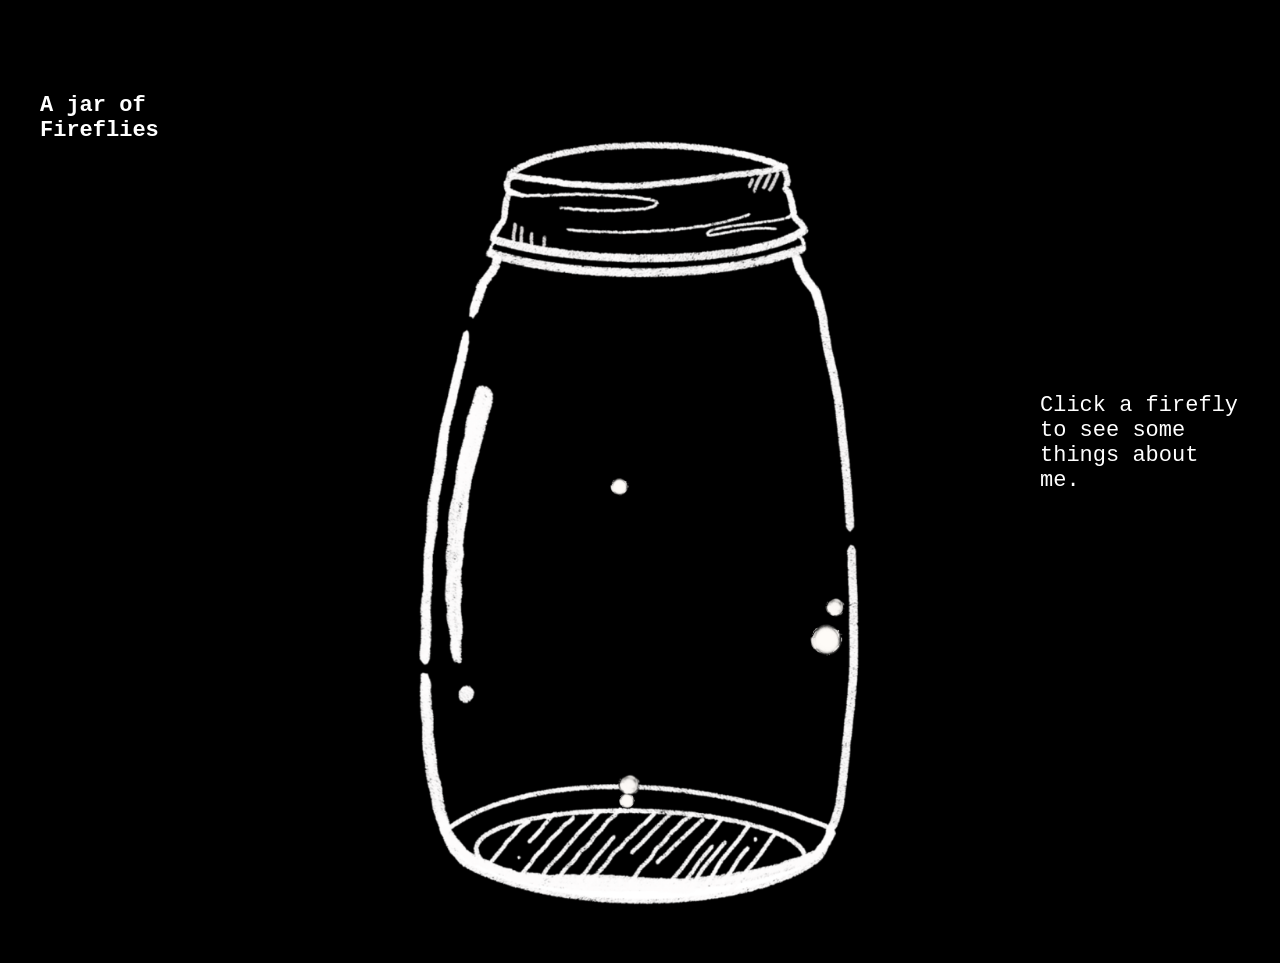
<file: index.html>
<!DOCTYPE html>
<html lang="en">
    <head>
        <meta charset="UTF-8">
        <meta name="viewport" content="width=device-width, initial-scale=1.0">
        <meta http-equiv="X-UA-Compatible" content="ie=edge">
        <title>A Jar of Fireflies</title>
        <link rel="stylesheet" href="getmoney.css">
    </head>
    <body id="home">
        <div class="trifold">
            <div class="leftTri">
                <span class="type" id="header" style="text-align: center;">
                    <b>A jar of Fireflies</b>
                </span>
            </div>
            <div class="imgDiv">
                <img id="tallJar" src="images/tallJar.png" style="width: 800px;">
                <a href="page1.html"><img id="ff1" src="images/ff3.gif"></a>
                <a href="page2.html"><img id="ff1" src="images/ff3.gif"></a>
                <a href="page3.html"><img id="ff1" src="images/ff3.gif"></a>
                <a href="page4.html"><img id="ff1" src="images/ff4.gif"></a>
                <a href="page5.html"><img id="ff1" src="images/ff4.gif"></a>
            </div>
            <div class="rightTri">
                <span class="type" id="paragraph" style="text-align: center;">
                    Click a firefly to see some things about me.
                </span>
            </div>
        </div>
    </body>
    <script src="afile.js"></script>
</html>
</file>
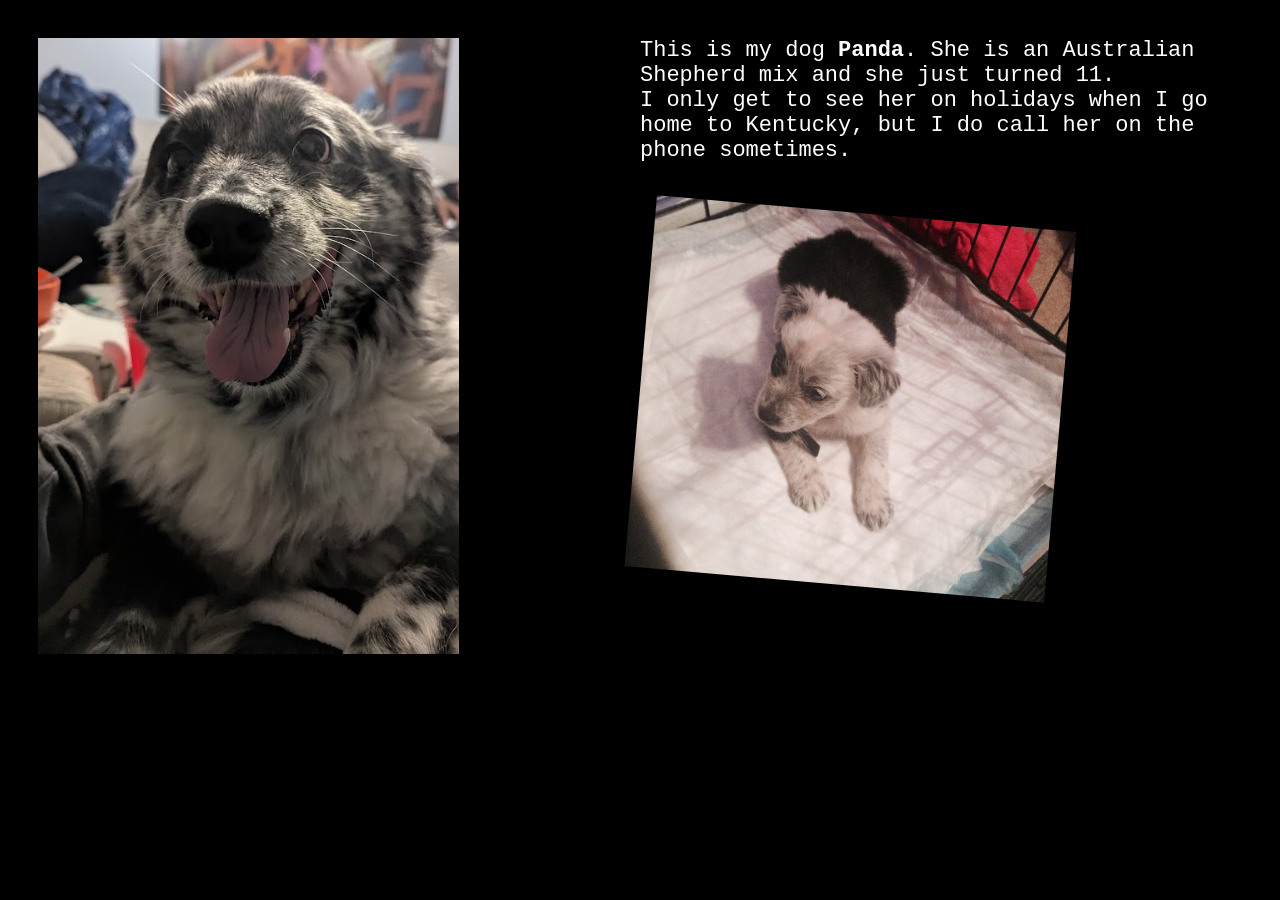
<file: page1.html>
<!DOCTYPE html>
<html lang="en">
    <head>
        <meta charset="UTF-8">
        <meta name="viewport" content="width=device-width, initial-scale=1.0">
        <meta http-equiv="X-UA-Compatible" content="ie=edge">
        <title>Panda</title>
        <link rel="stylesheet" href="getmoney.css">
    </head>
    <body>
        <div class="split">
            <a href="index.html"><img src="images/panda.jpg"></a>
            <div>
                <span class="type" id="paragraph">This is my dog <b>Panda</b>. She is an Australian Shepherd mix
                     and she just turned 11. <br>
                     I only get to see her on holidays when I go home to Kentucky, but I do call her on the
                     phone sometimes.
                </span>
                <br>
                <br>
                <br>
                <img src="images/miniPanda.jpg" style="object-fit: cover; height: 50%; transform: rotate(5deg);">
            </div>
        </div>
    </body>
    <script src="afile.js"></script>
</html>
</file>
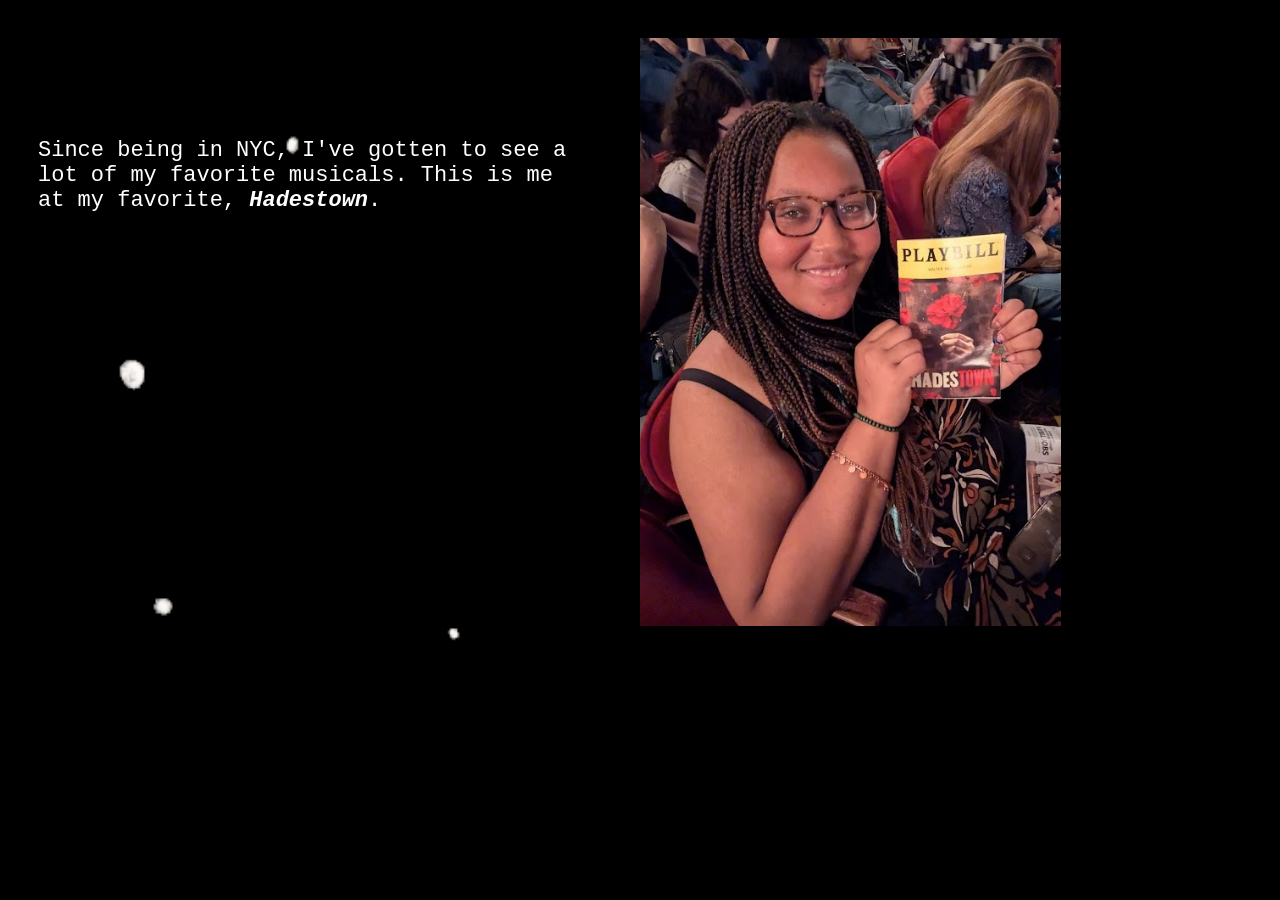
<file: page2.html>
<!DOCTYPE html>
<html lang="en">
    <head>
        <meta charset="UTF-8">
        <meta name="viewport" content="width=device-width, initial-scale=1.0">
        <meta http-equiv="X-UA-Compatible" content="ie=edge">
        <title>Musicals</title>
        <link rel="stylesheet" href="getmoney.css">
    </head>
    <body id="page2">
        <div class="split">
            <div style="width: 90%; padding-top: 100px;">
                <span class="type" id="paragraph">
                    Since being in NYC, I've gotten to see
                    a lot of my favorite musicals. This is me at my favorite, <b><i>Hadestown</i></b>.
                </span>
            </div>
            <a href="index.html"><img src="images/hadestown.jpg"></a>
        </div>
    </body>
    <script src="afile.js"></script>
</html>
</file>
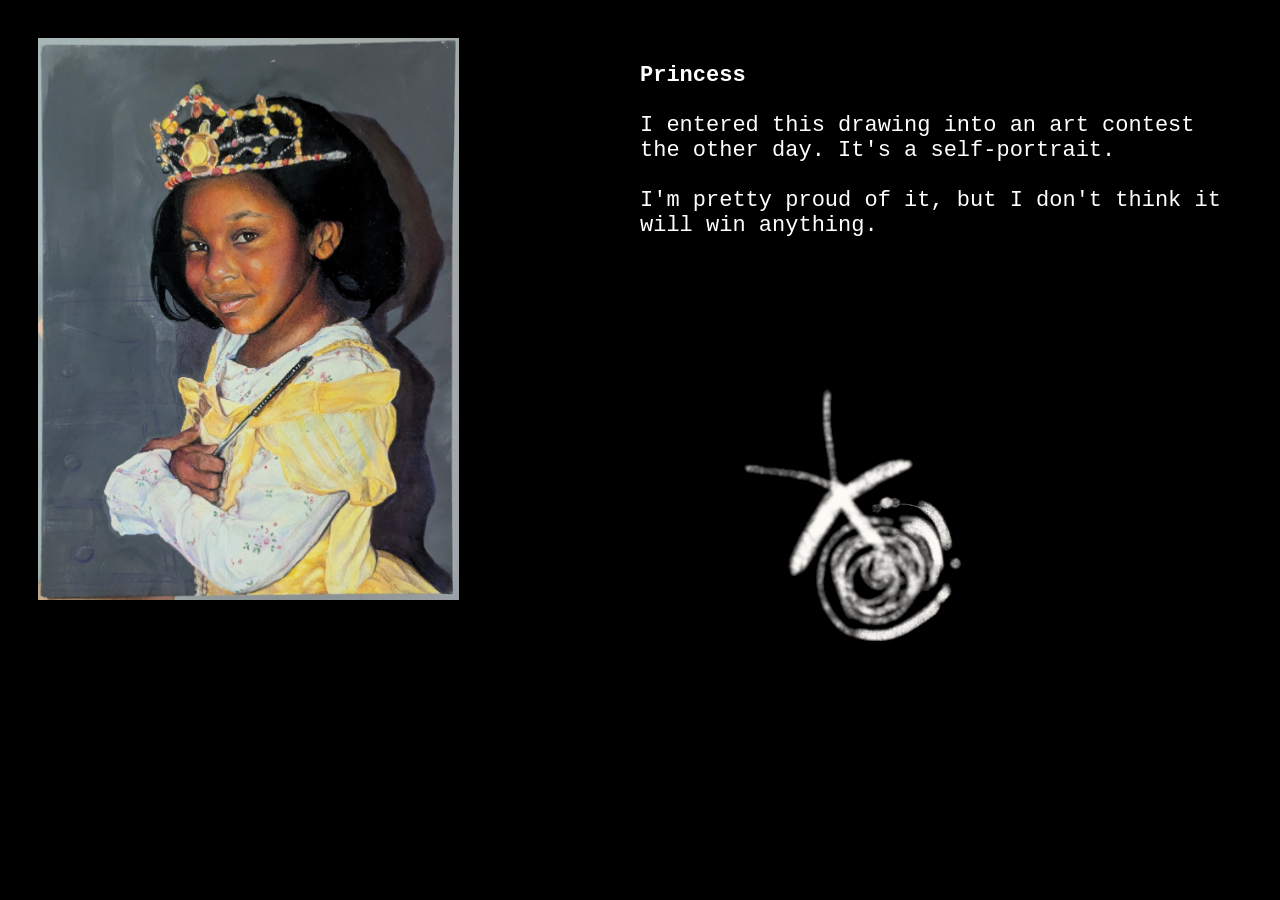
<file: page3.html>
<!DOCTYPE html>
<html lang="en">
    <head>
        <meta charset="UTF-8">
        <meta name="viewport" content="width=device-width, initial-scale=1.0">
        <meta http-equiv="X-UA-Compatible" content="ie=edge">
        <title>Princess</title>
        <link rel="stylesheet" href="getmoney.css">
    </head>
    <body>
        <div class="split">
            <a href="index.html"><img src="images/entry3.jpg"></a>
            <div>
                <br>
                <span class="type" id="header"><b>Princess</b></span> <br><br>
                <span class="type" id="paragraph">
                    I entered this drawing into an art contest the other day. It's a self-portrait.<br><br>
                        I'm pretty proud of it, but I don't think it will win anything.
                </span>
                <br>
                <br>
                <br>
                <br>
                <img src="images/image0.gif">
            </div>
        </div>
    </body>
    <script src="afile.js"></script>
</html>
</file>
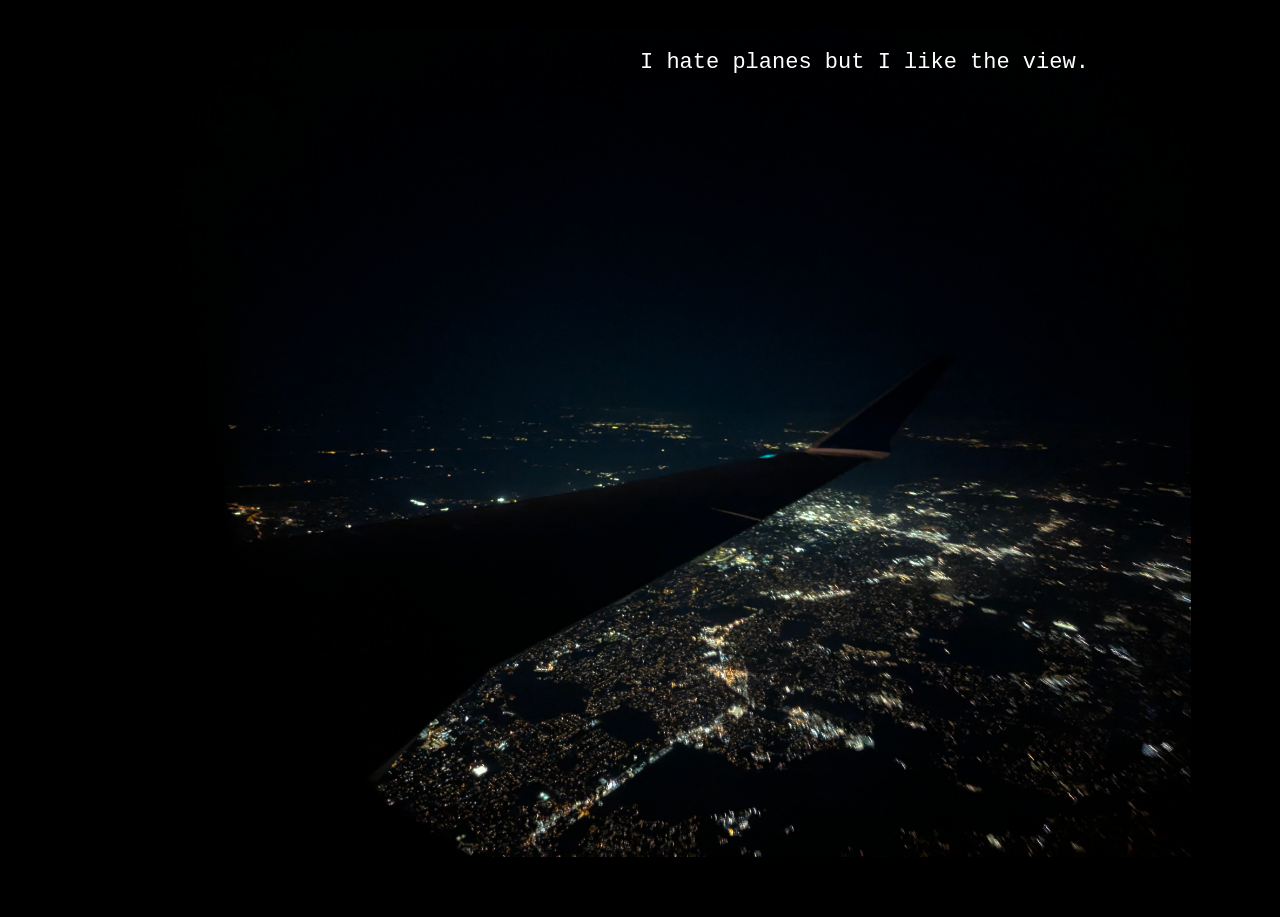
<file: page4.html>
<!DOCTYPE html>
<html lang="en">
    <head>
        <meta charset="UTF-8">
        <meta name="viewport" content="width=device-width, initial-scale=1.0">
        <meta http-equiv="X-UA-Compatible" content="ie=edge">
        <title>Planes</title>
        <link rel="stylesheet" href="getmoney.css">
    </head>
    <body id="page4">
        <a href="index.html"><img src="images/plane.jpg" width="50%"></a>
       <br>
       <br>
        <div>
            <span class="type" id="paragraph">
                I hate planes but I like the view.
            </span>
        </div>
    </body>
    <script src="afile.js"></script>
</html>
</file>
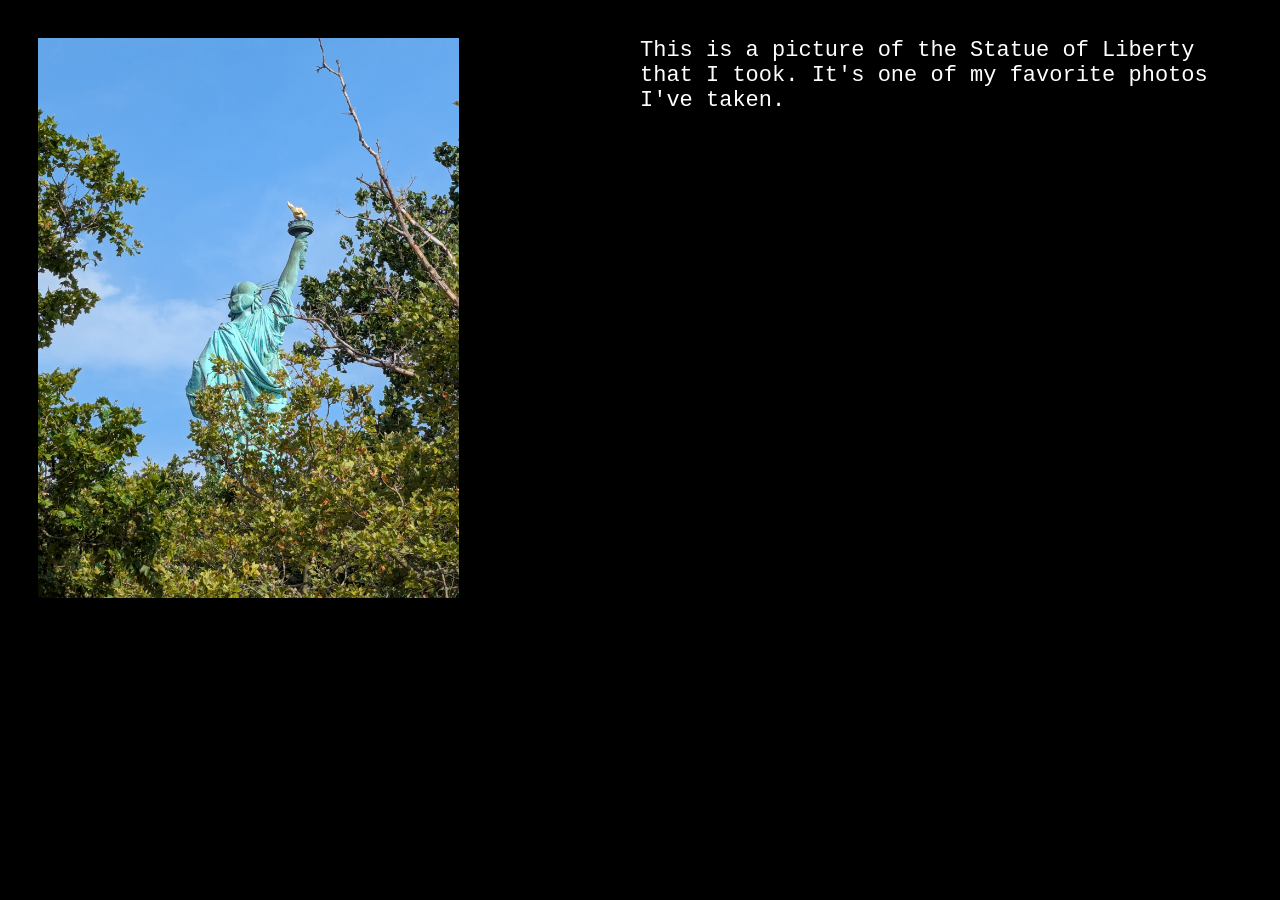
<file: page5.html>
<!DOCTYPE html>
<html lang="en">
    <head>
        <meta charset="UTF-8">
        <meta name="viewport" content="width=device-width, initial-scale=1.0">
        <meta http-equiv="X-UA-Compatible" content="ie=edge">
        <title>Lady Liberty</title>
        <link rel="stylesheet" href="getmoney.css">
    </head>
    <body>
        <div class="split">
            <a href="index.html"><img src="images/statOfLiberty.jpg"></a>
            <div>
                <span class="type" id="paragraph">
                    This is a picture of the Statue of Liberty
                    that I took. It's one of my favorite photos I've
                    taken.
                </span>
            </div>
        </div>
    </body>
    <script src="afile.js"></script>
</html>
</file>
<file: getmoney.css>
/* SOURCES:

    Typewriter Effect--
    https://css-tricks.com/snippets/css/typewriter-effect/ 
    https://dev.to/afif/a-multi-line-css-only-typewriter-effect-3op3
*/


html {
    padding-top: 10px;
    display: flex;
    justify-content: center;
    font-family: "Courier New", monospace;
    font-weight: 500;
    padding:20px;
    color:#ffffff;
    background-color: black;
    text-align: left;
    font-size: 22px;
}

/* TypeWriter */

.type {
  color:#0000;
  background:
    linear-gradient(-90deg,#ffffff 3px,#0000 0) 10px 0,
    linear-gradient(#ffffff 0 0) 0 0;
  background-size:calc(var(--n)*1ch) 200%;
  background-clip:padding-box,text;
  background-repeat:no-repeat;
  animation: 
   b 1s infinite steps(1),   
   t calc(var(--n)*.05s) steps(var(--n)) forwards;
}

@keyframes t{
  from {background-size:0 200%}
}
@keyframes b{
  50% {background-position:0 -100%,0 0}
}

/* grid */
.split {
  display: grid;
  grid-template-columns: 50% 50%;
  margin: auto;
  padding: 10px;
}

.split img {
  width: 70%;
  object-fit: cover;
}

#page4 {
  justify-content: center;
  text-align: center;
  img {
    width: 90%;
    object-fit: cover;
  }
  .type {
    position: absolute;
    top: 50px;
  }
}

#home {
  justify-content: center;

  /* text-align: center; */
  padding-top: 10px;
  #tallJar {
    width: 800px;
    object-fit: cover;
  }
  #ff1 {
    width: 20px;
    position: absolute;
    top: 150px;
    padding: 10px;
  }
}
.trifold {
  justify-content: center;
  display: grid;
  grid-template-columns: 200px 800px 200px;
  margin: auto;
  padding: 5px;
  .rightTri {
    padding-top: 350px;
    /* text-align: left; */
  }
  .leftTri {
    padding-top: 50px;
  }
  .imgDiv {
    padding-top:80px;
  }
}

#page2 {
  background-image: url('images/image1.gif');
  background-repeat: no-repeat;
  object-fit: cover;
  background-size: 900px;
}
</file>
